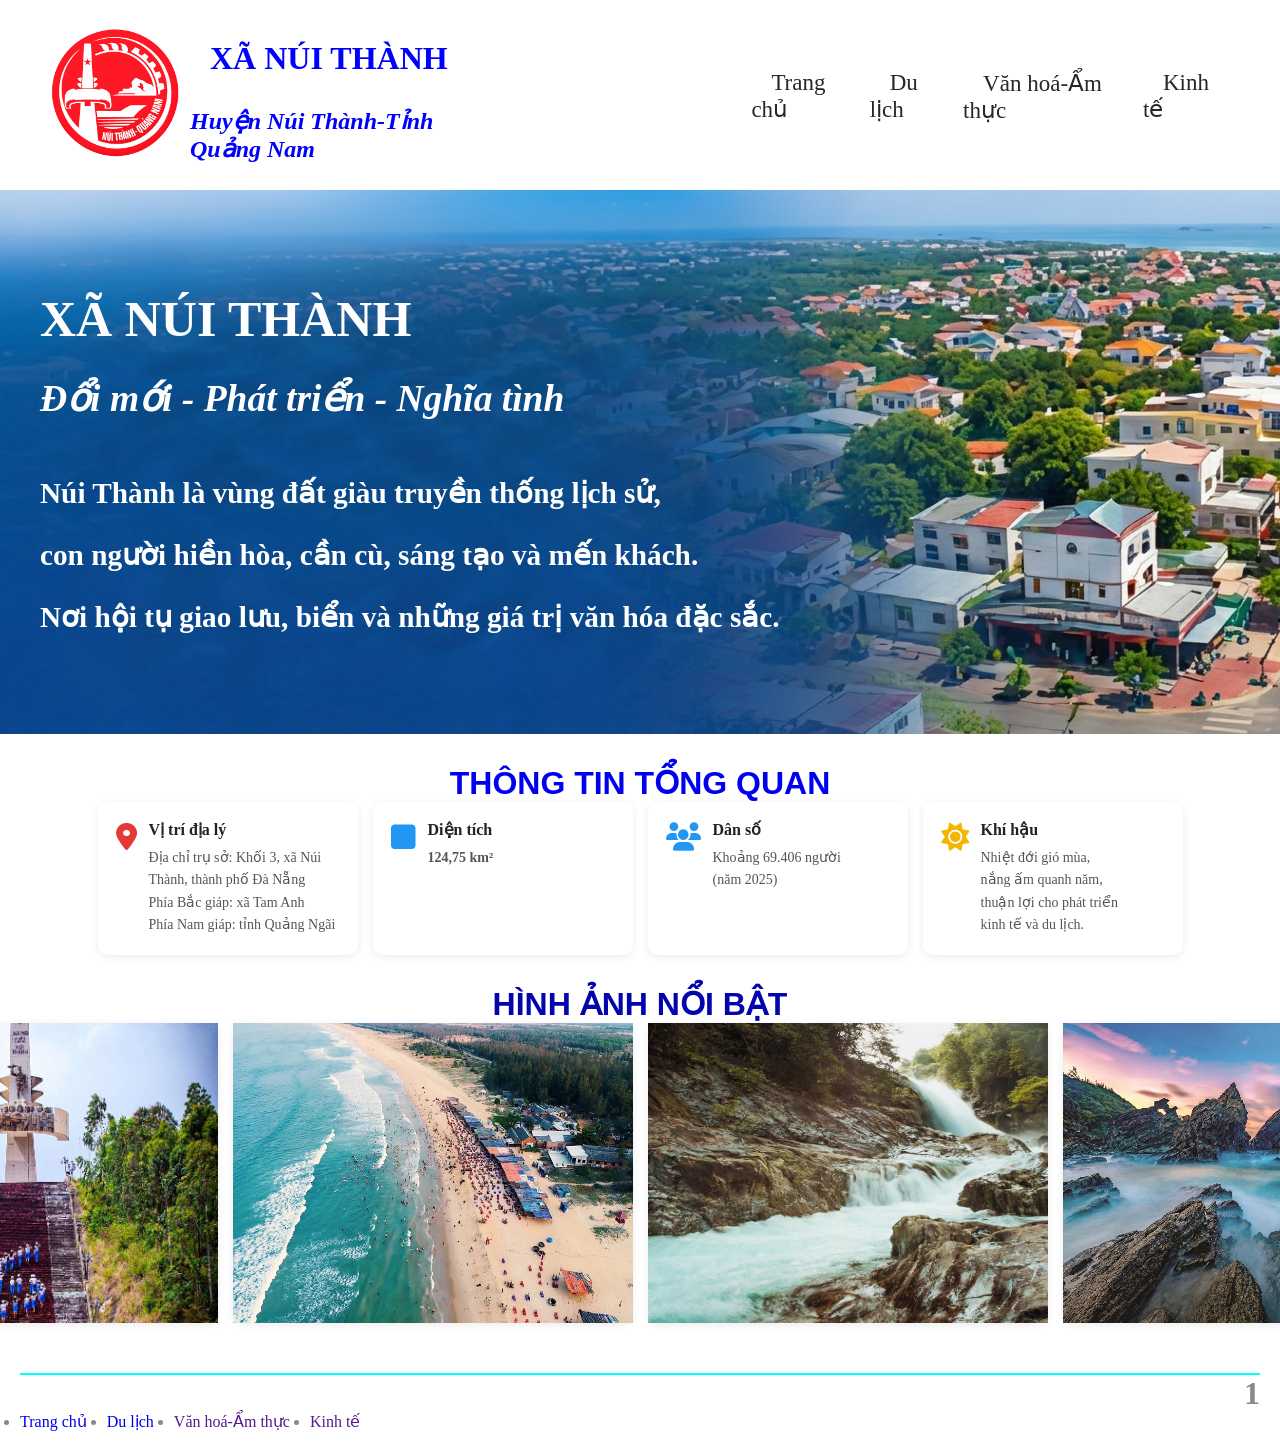
<file: HTML.Trang1.html>
<!DOCTYPE html>
<html lang="vi">
<head>
    <meta charset="UTF-8">
    <title>Giới thiệu Núi Thành</title>
    <link rel="stylesheet" href="style.CSS.css">
    <link rel="stylesheet" href="https://cdnjs.cloudflare.com/ajax/libs/font-awesome/6.7.2/css/all.min.css">
</head>
<body>
    <header>
        <img src="logo.png" alt="">
        <div>
            <h1>XÃ NÚI THÀNH</h1>
            <h2>Huyện Núi Thành-Tỉnh Quảng Nam</h2>
        </div>
        <nav>
            <ul>
                <li><a href="HTML.Trang1.html">Trang chủ</a></li>
                <li><a href="HTML.Trang2.html">Du lịch</a></li>
                <li><a href="">Văn hoá-Ẩm thực</a></li>
                <li><a href="">Kinh tế</a></li>
            </ul>
        </nav>
    </header>
    <div class="background-picture">
        <h1>XÃ NÚI THÀNH</h1><br>
        <h2>Đổi mới - Phát triển - Nghĩa tình</h2><br><br>
        <h3>Núi Thành là vùng đất giàu truyền thống lịch sử,</h3><br>
        <h3>con người hiền hòa, cần cù, sáng tạo và mến khách.</h3><br>
        <h3>Nơi hội tụ giao lưu, biển và những giá trị văn hóa đặc sắc.</h3>
    </div>
    <div style="text-align: center; color: rgb(4, 4, 175);margin-top: 30px; font-family: Arial, Helvetica, sans-serif;">
        <a href="Thongtin-Trang1.html"><h1>THÔNG TIN TỔNG QUAN</h1></a>
    </div>
    <div class="info">
    <div class="box">
        <i class="fa-solid fa-location-dot icon red"></i>
        <div class="content">
            <h4>Vị trí địa lý</h4>
            <p>Địa chỉ trụ sở: Khối 3, xã Núi Thành, thành phố Đà Nẵng<br>
            Phía Bắc giáp: xã Tam Anh<br>
            Phía Nam giáp: tỉnh Quảng Ngãi</p>
        </div>
    </div>

    <div class="box">
        <i class="fa-solid fa-square icon blue"></i>
        <div class="content">
            <h4>Diện tích</h4>
            <p><strong>124,75 km²</strong></p>
        </div>
    </div>

    <div class="box">
        <i class="fa-solid fa-users icon blue"></i>
        <div class="content">
            <h4>Dân số</h4>
            <p>Khoảng 69.406 người<br>(năm 2025)</p>
        </div>
    </div>

    <div class="box">
        <i class="fa-solid fa-sun icon yellow"></i>
        <div class="content">
            <h4>Khí hậu</h4>
            <p>Nhiệt đới gió mùa,<br>
            nắng ấm quanh năm,<br>
            thuận lợi cho phát triển<br>
            kinh tế và du lịch.</p>
        </div>
    </div>
    </div>

    <div style="text-align: center; color: rgb(4, 4, 175);margin-top: 30px; font-family: Arial, Helvetica, sans-serif;">
        <h1>HÌNH ẢNH NỔI BẬT</h1>
    </div>

    <div class="info-picture">
        <div class="box-picture">
            <img src="nui-thanh-quang-nam-07.jpg" alt="">
        </div>
        <div class="box-picture">
            <img src="nui-thanh-quang-nam-03.jpg" alt="">
        </div>
        <div class="box-picture">
            <img src="nui-thanh-quang-nam-01.jpg" alt="">
        </div>
        <div class="box-picture">
            <img src="nui-thanh-quang-nam-04.jpg" alt="">
        </div>
    </div>

    <div class="footer">
        <hr>
        <h1>1</h1>
        <ul>
                <li><a href="HTML.Trang1.html">Trang chủ</a></li>
                <li><a href="HTML.Trang2.html">Du lịch</a></li>
                <li><a href="">Văn hoá-Ẩm thực</a></li>
                <li><a href="">Kinh tế</a></li>
        </ul>
    </div>
</body>
</html>
</file>
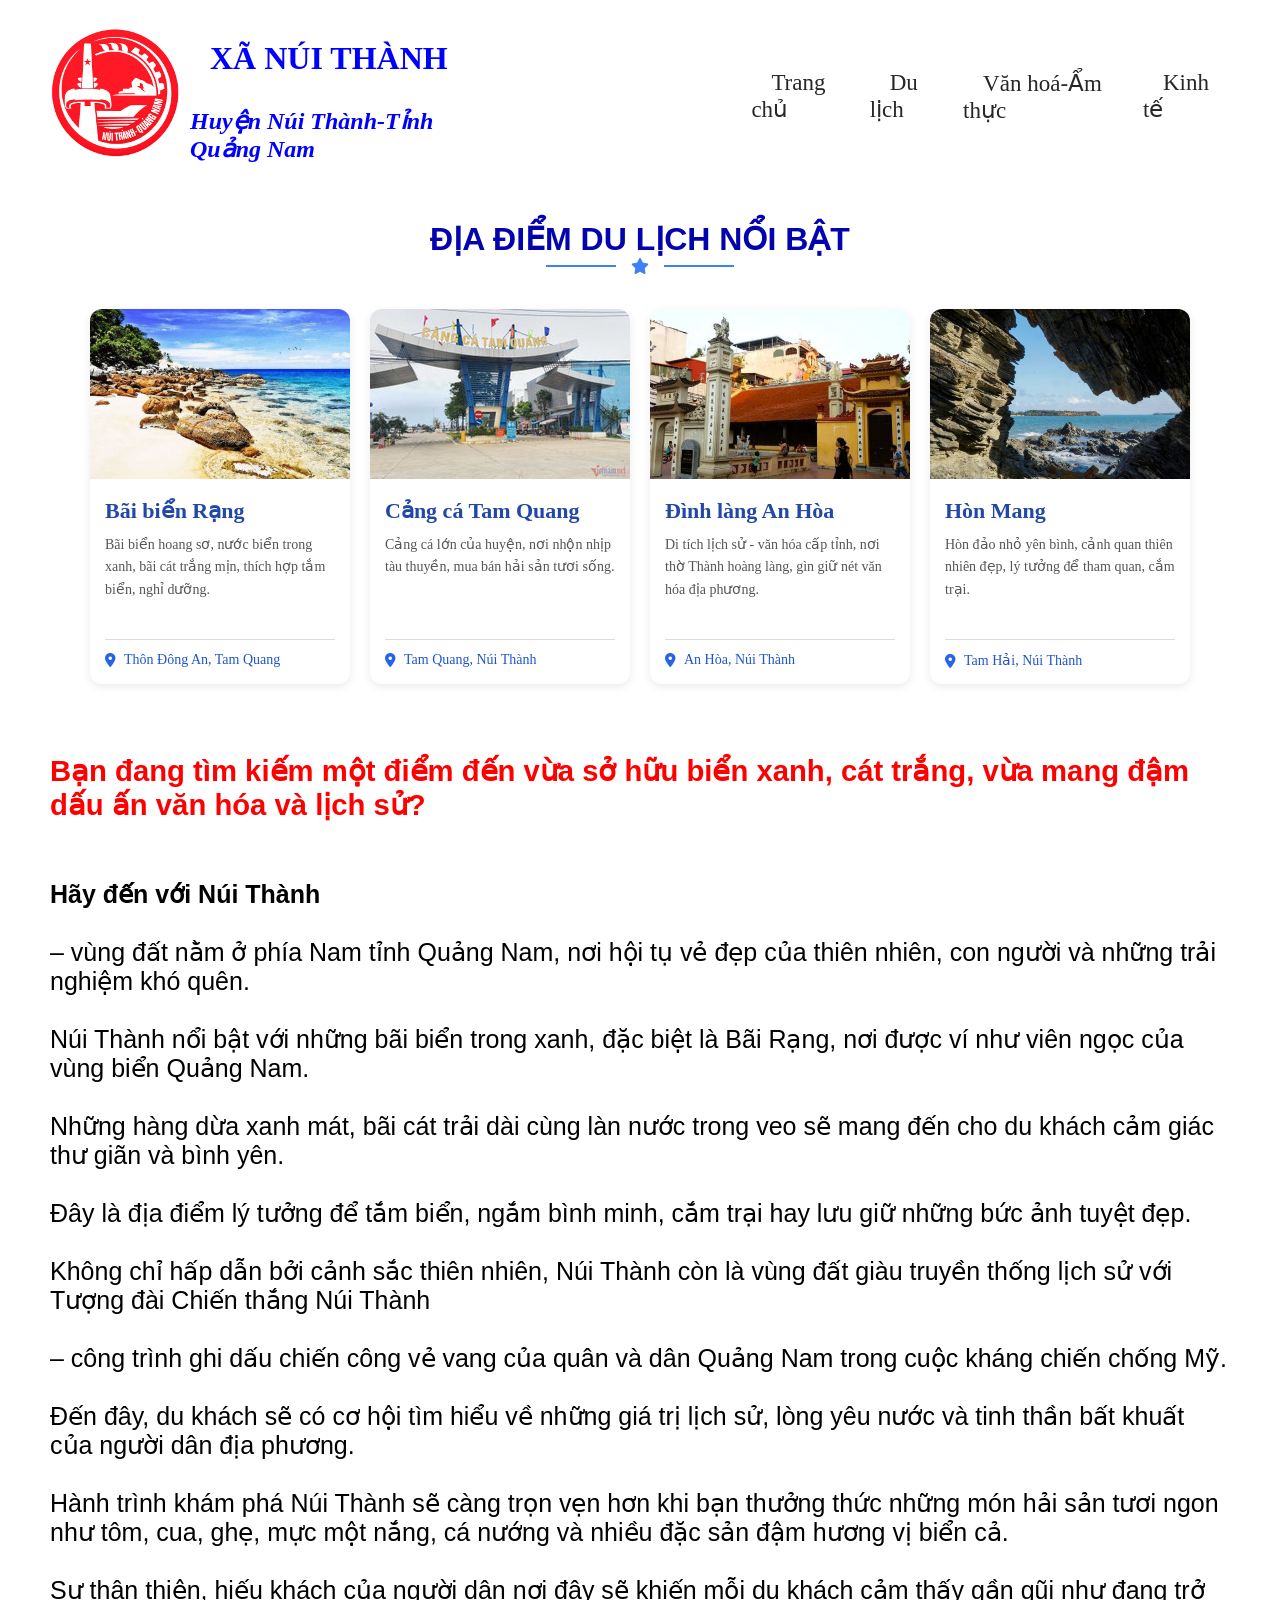
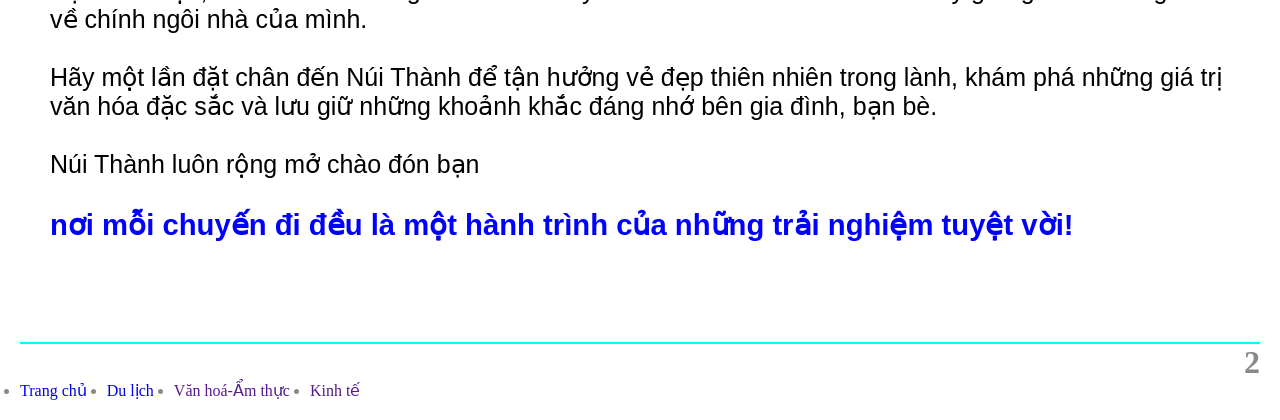
<file: HTML.Trang2.html>
<!DOCTYPE html>
<html lang="vi">
<head>
    <meta charset="UTF-8">
    <title>Document</title>
    <link rel="stylesheet" href="style.CSS.css">
    <link rel="stylesheet" href="https://cdnjs.cloudflare.com/ajax/libs/font-awesome/6.7.2/css/all.min.css">
</head>
<body>
    <header>
        <img src="logo.png" alt="">
        <div>
            <h1>XÃ NÚI THÀNH</h1>
            <h2>Huyện Núi Thành-Tỉnh Quảng Nam</h2>
        </div>
        <nav>
            <ul>
                <li><a href="HTML.Trang1.html">Trang chủ</a></li>
                <li><a href="HTML.Trang2.html">Du lịch</a></li>
                <li><a href="">Văn hoá-Ẩm thực</a></li>
                <li><a href="">Kinh tế</a></li>
            </ul>
        </nav>
    </header>
    <div style="text-align: center; color: rgb(4, 4, 175);margin-top: 30px; font-family: Arial, Helvetica, sans-serif;">
        <h1>ĐỊA ĐIỂM DU LỊCH NỔI BẬT</h1>
    </div>

    <div class="title">
    <span></span>
    <i class="fa-solid fa-star"></i>
    <span></span>
</div>

<div class="places">

    <div class="card">
        <img src="bienrang.png" alt="">
        <div class="card-content">
            <h3>Bãi biển Rạng</h3>
            <p>
                Bãi biển hoang sơ, nước biển trong xanh,
                bãi cát trắng mịn, thích hợp tắm biển,
                nghỉ dưỡng.
            </p>

            <div class="location">
                <i class="fa-solid fa-location-dot"></i>
                <span>Thôn Đông An, Tam Quang</span>
            </div>
        </div>
    </div>

    <div class="card">
        <img src="w-cang-ca-tam-quang-1-1-913.jpeg" alt="">
        <div class="card-content">
            <h3>Cảng cá Tam Quang</h3>
            <p>
                Cảng cá lớn của huyện,
                nơi nhộn nhịp tàu thuyền,
                mua bán hải sản tươi sống.
            </p>

            <div class="location">
                <i class="fa-solid fa-location-dot"></i>
                <span>Tam Quang, Núi Thành</span>
            </div>
        </div>
    </div>

    <div class="card">
        <img src="dinhanhoa.jpg" alt="">
        <div class="card-content">
            <h3>Đình làng An Hòa</h3>
            <p>
                Di tích lịch sử - văn hóa cấp tỉnh,
                nơi thờ Thành hoàng làng,
                gìn giữ nét văn hóa địa phương.
            </p>

            <div class="location">
                <i class="fa-solid fa-location-dot"></i>
                <span>An Hòa, Núi Thành</span>
            </div>
        </div>
    </div>

    <div class="card">
        <img src="honmang.jpg" alt="">
        <div class="card-content">
            <h3>Hòn Mang</h3>
            <p>
                Hòn đảo nhỏ yên bình,
                cảnh quan thiên nhiên đẹp,
                lý tưởng để tham quan,
                cắm trại.
            </p>

            <div class="location">
                <i class="fa-solid fa-location-dot"></i>
                <span>Tam Hải, Núi Thành</span>
            </div>
        </div>
    </div>

    <div style="font-family: Arial, Helvetica, sans-serif; font-size: 25px; margin: 50px;" >
        <h3 style="color: red;">Bạn đang tìm kiếm một điểm đến vừa sở hữu biển xanh, cát trắng, vừa mang đậm dấu ấn văn hóa và lịch sử?</h3><br><br>
        <h4> Hãy đến với Núi Thành </h4><br>
        – vùng đất nằm ở phía Nam tỉnh Quảng Nam, nơi hội tụ vẻ đẹp của thiên nhiên, con người và những trải nghiệm khó quên.<br><br>
        Núi Thành nổi bật với những bãi biển trong xanh, đặc biệt là Bãi Rạng, nơi được ví như viên ngọc của vùng biển Quảng Nam.<br><br>
        Những hàng dừa xanh mát, bãi cát trải dài cùng làn nước trong veo sẽ mang đến cho du khách cảm giác thư giãn và bình yên.<br><br>
         Đây là địa điểm lý tưởng để tắm biển, ngắm bình minh, cắm trại hay lưu giữ những bức ảnh tuyệt đẹp.<br><br>
        Không chỉ hấp dẫn bởi cảnh sắc thiên nhiên, Núi Thành còn là vùng đất giàu truyền thống lịch sử với Tượng đài Chiến thắng Núi Thành<br><br>
        – công trình ghi dấu chiến công vẻ vang của quân và dân Quảng Nam trong cuộc kháng chiến chống Mỹ.<br><br>
         Đến đây, du khách sẽ có cơ hội tìm hiểu về những giá trị lịch sử, lòng yêu nước và tinh thần bất khuất của người dân địa phương.<br><br>
        Hành trình khám phá Núi Thành sẽ càng trọn vẹn hơn khi bạn thưởng thức những món hải sản tươi ngon như tôm, cua, ghẹ, mực một nắng, cá nướng và nhiều đặc sản đậm hương vị biển cả.<br><br>
        Sự thân thiện, hiếu khách của người dân nơi đây sẽ khiến mỗi du khách cảm thấy gần gũi như đang trở về chính ngôi nhà của mình.<br><br>
        Hãy một lần đặt chân đến Núi Thành để tận hưởng vẻ đẹp thiên nhiên trong lành, khám phá những giá trị văn hóa đặc sắc và lưu giữ những khoảnh khắc đáng nhớ bên gia đình, bạn bè.<br><br>
         Núi Thành luôn rộng mở chào đón bạn<br><br>
        <h3 style="color: blue;"> nơi mỗi chuyến đi đều là một hành trình của những trải nghiệm tuyệt vời!</h3>
    </div>
</div>

    <div class="footer">
        <hr>
        <h1>2</h1>
        <ul>
                <li><a href="HTML.Trang1.html">Trang chủ</a></li>
                <li><a href="HTML.Trang2.html">Du lịch</a></li>
                <li><a href="">Văn hoá-Ẩm thực</a></li>
                <li><a href="">Kinh tế</a></li>
        </ul>
    </div>
</body>
</html>
</file>
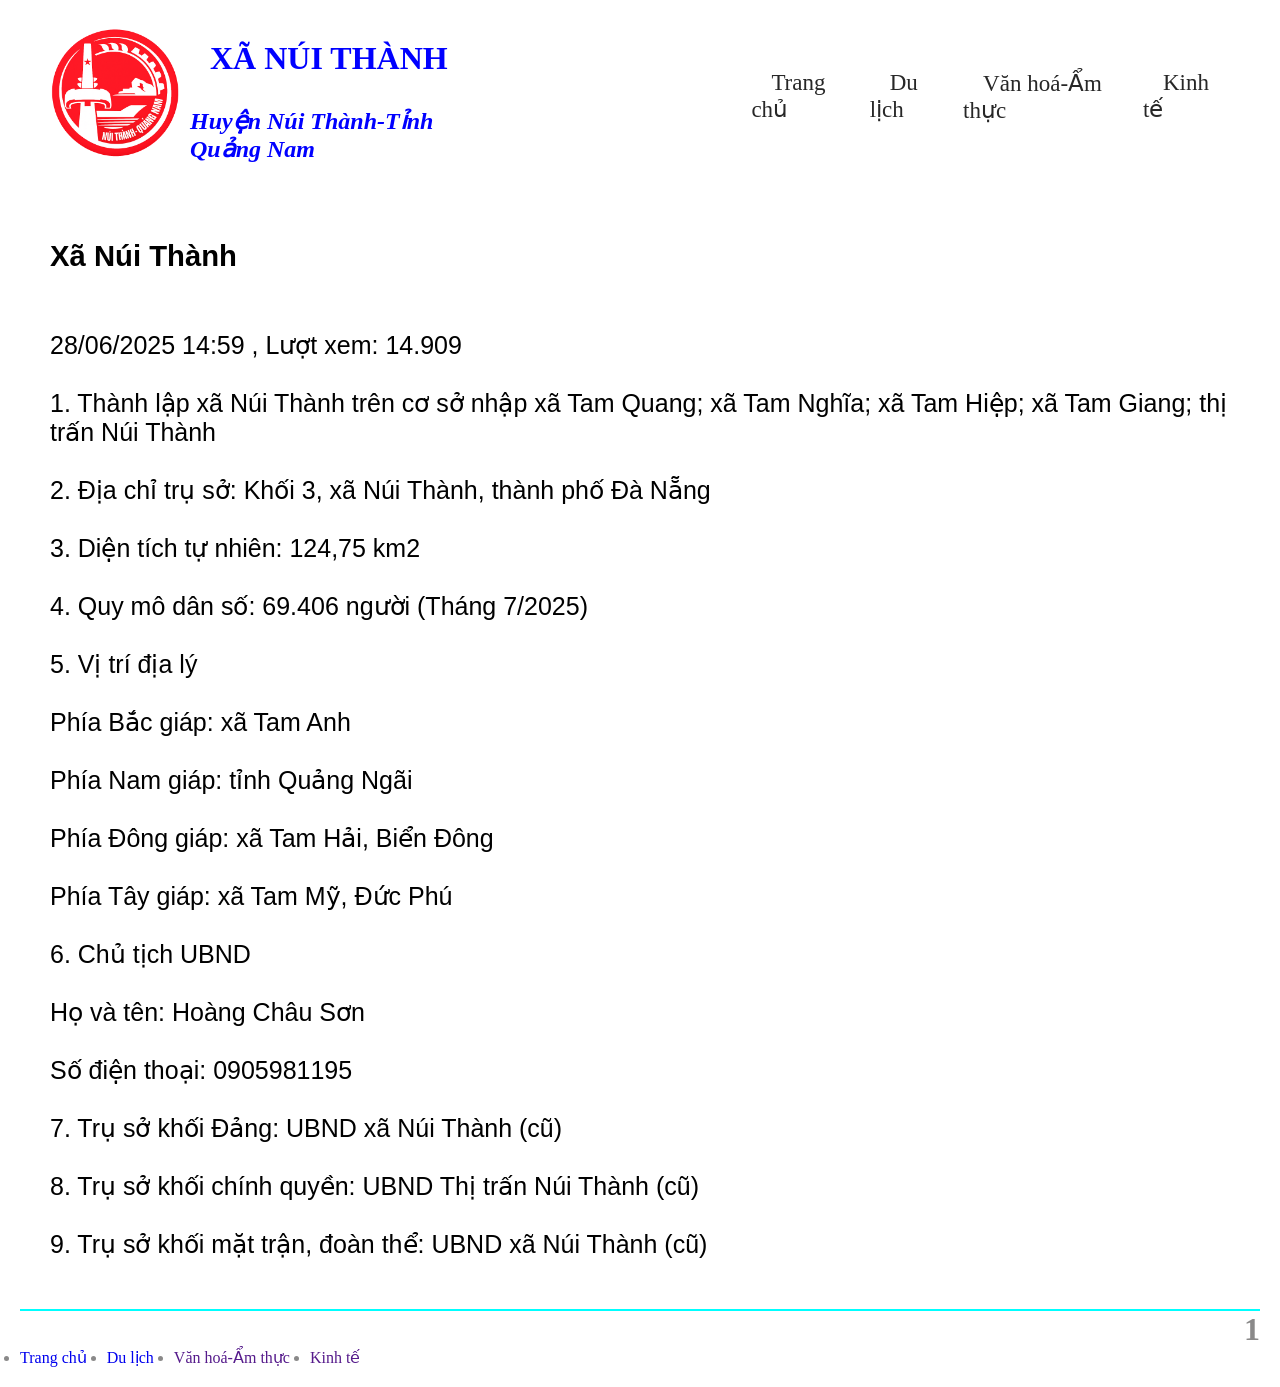
<file: Thongtin-Trang1.html>
<!DOCTYPE html>
<html lang="vi">
<head>
    <meta charset="UTF-8">
    <title>Document</title>
    <link rel="stylesheet" href="style.CSS.css">
    <link rel="stylesheet" href="https://cdnjs.cloudflare.com/ajax/libs/font-awesome/6.7.2/css/all.min.css">
</head>
<body>
    <header>
        <img src="logo.png" alt="">
        <div>
            <h1>XÃ NÚI THÀNH</h1>
            <h2>Huyện Núi Thành-Tỉnh Quảng Nam</h2>
        </div>
        <nav>
            <ul>
                <li><a href="HTML.Trang1.html">Trang chủ</a></li>
                <li><a href="HTML.Trang2.html">Du lịch</a></li>
                <li><a href="">Văn hoá-Ẩm thực</a></li>
                <li><a href="">Kinh tế</a></li>
            </ul>
        </nav>
    </header>
    
    <div class="noidung">
       <h3>Xã Núi Thành</h3><br><br>

28/06/2025 14:59 , Lượt xem: 14.909<br><br>
1. Thành lập xã Núi Thành trên cơ sở nhập xã Tam Quang; xã Tam Nghĩa; xã Tam Hiệp; xã Tam Giang; thị trấn Núi Thành<br><br>
2. Địa chỉ trụ sở: Khối 3, xã Núi Thành, thành phố Đà Nẵng<br><br>
3. Diện tích tự nhiên: 124,75 km2<br><br>
4. Quy mô dân số: 69.406 người (Tháng 7/2025)<br><br>
5. Vị trí địa lý<br><br>
Phía Bắc giáp: xã Tam Anh<br><br>
Phía Nam giáp: tỉnh Quảng Ngãi<br><br>
Phía Đông giáp: xã Tam Hải, Biển Đông<br><br>
Phía Tây giáp: xã Tam Mỹ, Đức Phú<br><br>
6. Chủ tịch UBND<br><br>
Họ và tên: Hoàng Châu Sơn<br><br>
Số điện thoại: 0905981195<br><br>
7. Trụ sở khối Đảng: UBND xã Núi Thành (cũ)<br><br>
8. Trụ sở khối chính quyền: UBND Thị trấn Núi Thành (cũ)<br><br>
9. Trụ sở khối mặt trận, đoàn thể: UBND xã Núi Thành (cũ)<br>
    </div>

    <div class="footer">
        <hr>
        <h1>1</h1>
    <ul>
                <li><a href="HTML.Trang1.html">Trang chủ</a></li>
                <li><a href="HTML.Trang2.html">Du lịch</a></li>
                <li><a href="">Văn hoá-Ẩm thực</a></li>
                <li><a href="">Kinh tế</a></li>
    </ul>
    </div>
</body>
</html>
</file>
<file: style.CSS.css>
* {
    margin: 0;
    padding: 0;
    box-sizing: border-box;
}
/*------------------------------------------------------------------------- header --------------------------------------------------------------------------------------*/
header {
    text-align: left;
    color: blue;
    display: flex;
    padding: 20px 40px;
}
header img {
    width: 150px;
    height: 150px;
}
header h1 {
    margin-top: 20px;
    margin-left: 20px;
}
header h2 {
    font-style: italic;
    margin-top: 30px;
}
header nav {
    width: 700px;
    height: 50px;
    margin-top: 50px;
    font-size: 23px;
    margin-left: 300px;
}
header nav ul {
    display: flex;
    justify-content: space-between;
    list-style: none; 
}
header nav ul li a {
    text-decoration: none;
    color: rgb(39, 39, 39);
    padding: 10px 20px;
    transition: all 0.3s ease;
}
header nav ul li:hover a{
    transform:translateY(-5px);
    box-shadow:0 6px 15px rgba(0,0,0,.15);
}

/*------------------------------------------------------------------------- T1------------------------------------------------------------*/
.background-picture {
    text-align: left;
    color: white;
    padding-top: 100px;
    padding-left: 40px;
    padding-bottom: 100px;
    font-size: 25px;
    background-image: url(NuiThanh.png);
}
.background-picture h2 {
    font-style: italic;
}

/* 4 box T1*/
.info{
    display:flex;
    gap:15px;
    justify-content:center;
}

.box{
    width:260px;
    background:#fff;
    border-radius:10px;
    padding:18px;
    display:flex;
    align-items:flex-start;
    gap:12px;
    box-shadow:0 2px 8px rgba(0,0,0,.08);
    transition:.3s;
}

.box:hover{
    transform:translateY(-5px);
    box-shadow:0 6px 15px rgba(0,0,0,.15);
}

.icon{
    font-size:28px;
    margin-top:3px;
}

.red{
    color:#e53935;
}

.blue{
    color:#2196f3;
}

.yellow{
    color:#f4b400;
}

.content h4{
    margin-bottom:8px;
    font-size:16px;
    color:#222;
}

.content p{
    font-size:14px;
    color:#555;
    line-height:1.6;
}

/* box-picture T1*/

.info-picture{
    display:flex;
    gap:15px;
    justify-content:center;
}

.box-picture{
    width:400px;
    background:#fff;
    border-radius:10px;
    display:flex;
    align-items:flex-start;
    gap:12px;
    box-shadow:0 2px 8px rgba(0,0,0,.08);
    transition:.3s;
}

.box-picture img {
    width: 400px;
    height: 300px;
}

.box-picture:hover{
    transform:translateY(-5px);
    box-shadow:0 6px 15px rgba(0,0,0,.15);
}

/*-----------------------------------------------------------footer---------------------------------------------------------*/
.footer {
    margin-top: 50px;
    text-align: right;
    padding-right: 20px;
    padding-left: 20px;
    color: #8a8989;
}
.footer ul{
    display: flex;
    gap: 20px;
    margin-bottom: 20px;
}
.footer hr {
    border: 1px solid cyan;
}
a {
    text-decoration: none;
}

/* trangthongtin T1 */

.noidung {
    font-family: Arial, Helvetica, sans-serif;
    font-size: 25px;
    margin: 50px;
}

/*-------------------------------------------------------------------------- T2 ----------------------------------------------------------------------------*/

.title{
    display:flex;
    justify-content:center;
    align-items:center;
    gap:15px;
    margin-bottom:35px;
}

.title span{
    width:70px;
    height:2px;
    background:#3b82f6;
}

.title i{
    color:#3b82f6;
}

/* card T2*/
.places{
    display:flex;
    justify-content:center;
    gap:20px;
    flex-wrap:wrap;
}

.card{
    width:260px;
    background:#fff;
    border-radius:12px;
    overflow:hidden;
    box-shadow:0 3px 10px rgba(0,0,0,.08);
    transition:.3s;
}

.card:hover{
    transform:translateY(-8px);
    box-shadow:0 10px 20px rgba(0,0,0,.15);
}

.card img{
    width:100%;
    height:170px;
    object-fit:cover;
}

.card-content{
    padding:15px;
}

.card h3{
    color:#2147a7;
    margin-bottom:10px;
    font-size:22px;
}

.card p{
    color:#555;
    font-size:14px;
    line-height:1.6;
    min-height:90px;
}
/* vitri card T2*/
.location{
    display:flex;
    align-items:center;
    gap:8px;
    margin-top:15px;
    padding-top:12px;
    border-top:1px solid #ddd;
    color:#2155cd;
    font-size:14px;
}

.location i{
    color:#2563eb;
}
</file>
